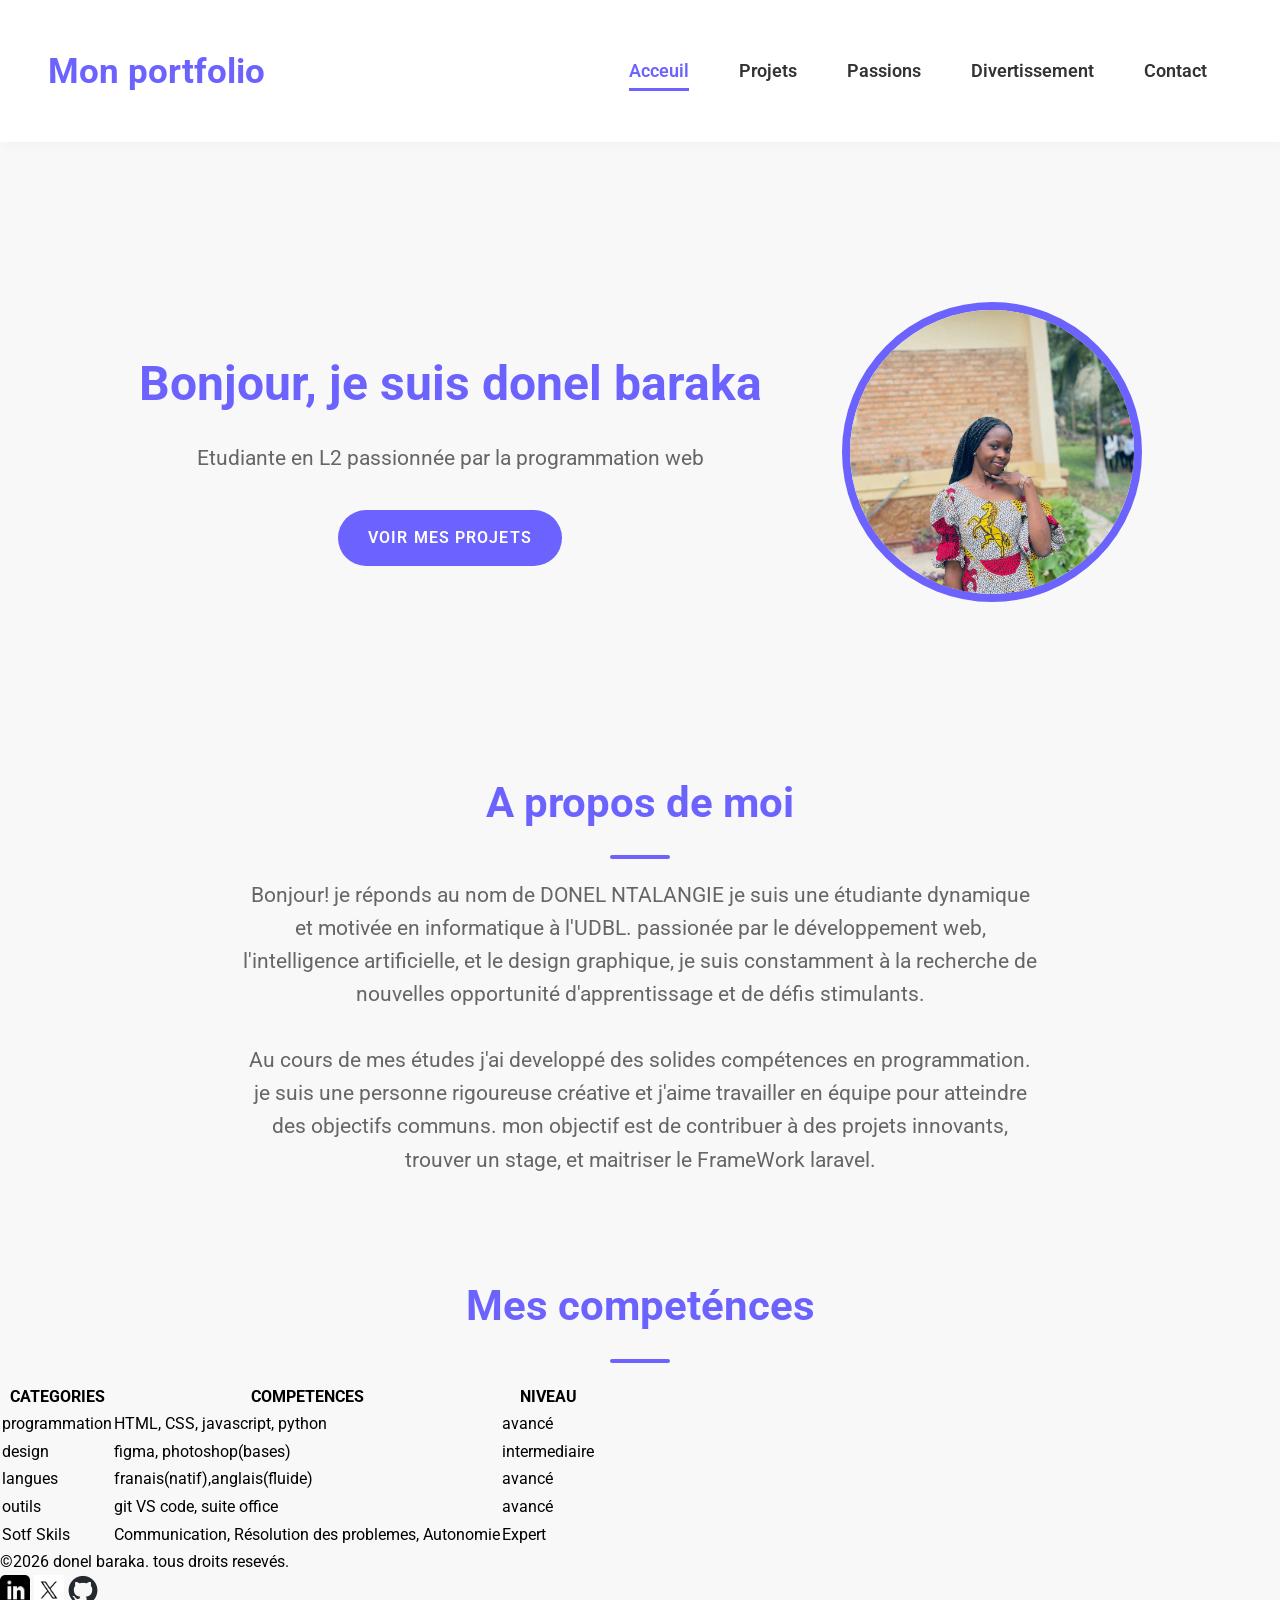
<file: index.html>
<!DOCTYPE html>
<html lang="en">
<head>
    <meta charset="UTF-8">
    <meta name="viewport" content="width=device-width, initial-scale=1.0">
    <title>mon portfolio</title>
    <link rel="stylesheet" href="css/style.css">
    <link rel="preconnect" href="https://fonts.googleapis.com">
    <link rel="preconnect" href="https://fonts.gstatic.com" crossorigin>
    <link href="https://fonts.googleapis.com/css2?family=Roboto:ital,wght@0,100..900;1,100..900&display=swap" rel="stylesheet">
</head>
<body>
    <header>
        <div>
            <a href="">Mon portfolio</a>
        </div>
        <nav>
            <ul>
                <li><a href="index.html"class="active">Acceuil</a></li>
                <li><a href="projet.html">Projets</a></li>
                <li><a href="passion.html">Passions</a></li>
                <li><a href="divertissement.html">Divertissement</a></li>
                <li><a href="contact.html">Contact</a></li>
            </ul>
        </nav>
    </header>
    
    <main>
        <section class = "hero"> 
            <div>
                <h1>Bonjour, je suis donel baraka</h1>
                <p>Etudiante en L2 passionnée par la programmation web</p>
                <a href="projet.html">voir mes projets </a>
            </div>
            <div><img src="IMG-20260202-WA0054.jpg" alt="donel" ></div>
        </section>
        <section class = "apropos">
            <div>
                <h2>A propos de moi</h2>
                <P>Bonjour! je réponds au nom de DONEL NTALANGIE  je suis une étudiante dynamique et motivée en informatique à l'UDBL. passionée par le développement web, l'intelligence artificielle, et le design graphique, je suis constamment à la recherche de nouvelles opportunité d'apprentissage et de défis stimulants.</P>
                <p>Au cours de mes études j'ai developpé des solides compétences en programmation. je suis une personne rigoureuse créative et j'aime travailler en équipe pour atteindre des objectifs communs. mon objectif est de contribuer à des projets innovants, trouver un stage, et maitriser le FrameWork laravel.</p>
            </div>
        </section>
        <section class="competences">
            <h2>Mes competénces</h2>
            <table>
                <thead>
                    <tr>
                        <th>CATEGORIES</th>
                        <th>COMPETENCES</th>
                        <th>NIVEAU</th>
                    </tr>
                </thead>
                <tbody>
                    <tr>
                        <td>programmation</td>
                        <td>HTML, CSS, javascript, python</td>
                        <td>avancé</td>
                    </tr>
                    <tr>
                        <td>design</td>
                        <td>figma, photoshop(bases)</td>
                        <td>intermediaire</td>
                    </tr>
                    <tr>
                        <td>langues</td>
                        <td>franais(natif),anglais(fluide)</td>
                        <td>avancé</td>
                    </tr>
                    <tr>
                        <td>outils</td>
                        <td>git VS code, suite office</td>
                        <td>avancé</td>
                    </tr>
                    <tr>
                        <td>Sotf Skils</td>
                        <td>Communication, Résolution des problemes, Autonomie</td>
                        <td>Expert</td>
                    </tr>
                </tbody>
            </table>
        </section>
    </main>

    <footer>
            <p>&copy;2026 donel baraka. tous droits resevés.</p>
        <div>    
            <p>
               <a href=""> <img src="logoIn.png" alt="donel" width="30"></a>
               <a href=""> <img src="logoX.jpg" alt="donel" width="30"></a>
               <a href=""><img src="logogithub.png" alt="donel" width="30" ></a> 
            </p>
        </div>
    </footer>

</body>
</html>
</file>
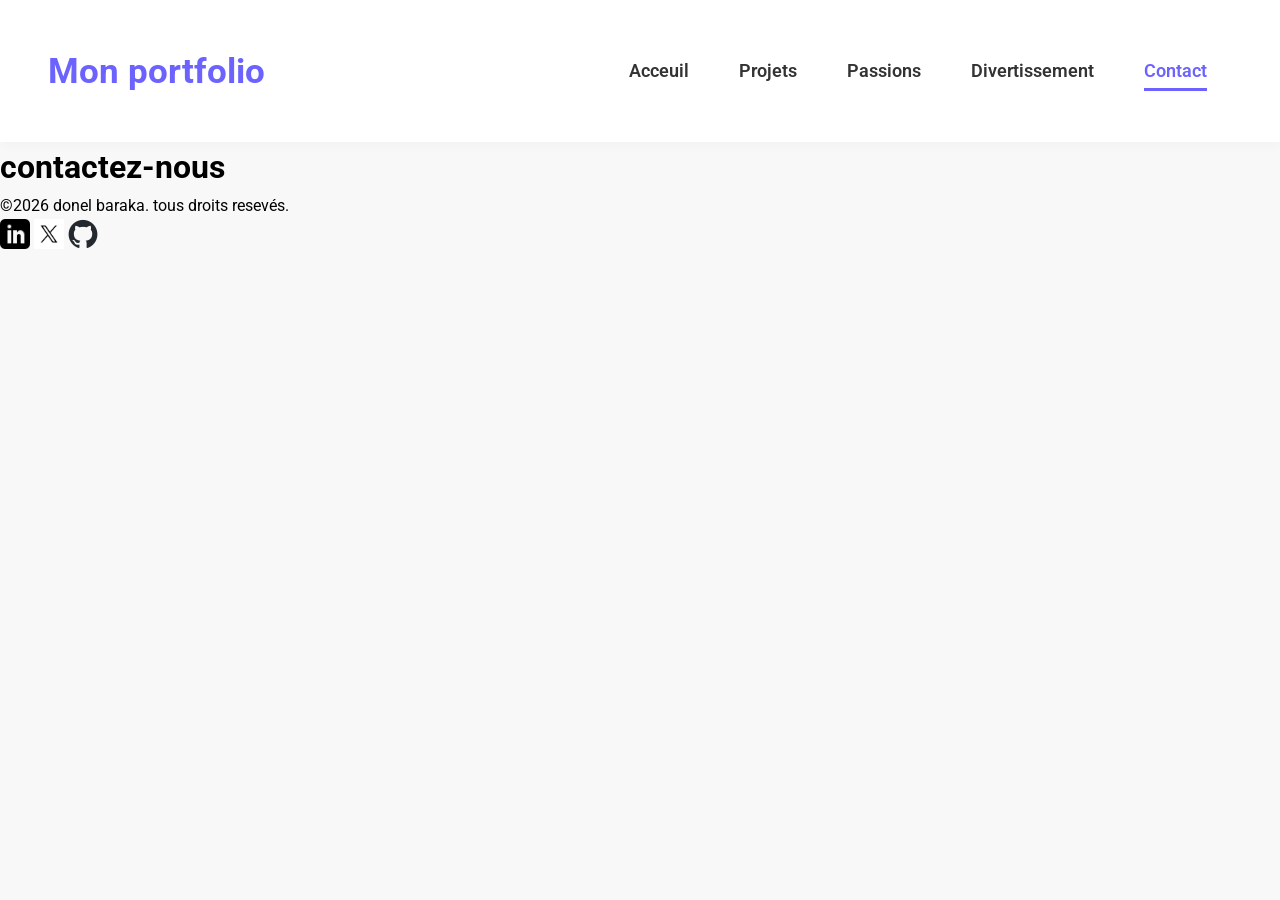
<file: contact.html>
<!DOCTYPE html>
<html lang="en">
<head>
    <meta charset="UTF-8">
    <meta name="viewport" content="width=device-width, initial-scale=1.0">
    <title>mon portfolio</title>
    <link rel="stylesheet" href="css/style.css">
    <link rel="preconnect" href="https://fonts.googleapis.com">
    <link rel="preconnect" href="https://fonts.gstatic.com" crossorigin>
    <link href="https://fonts.googleapis.com/css2?family=Roboto:ital,wght@0,100..900;1,100..900&display=swap" rel="stylesheet">
</head>
<body>
    <header>
        <div>
            <a href="">Mon portfolio</a>
        </div>
        <nav>
            <ul>
                <li><a href="index.html">Acceuil</a></li>
                <li><a href="projet.html">Projets</a></li>
                <li><a href="passion.html">Passions</a></li>
                <li><a href="divertissement.html">Divertissement</a></li>
                <li><a href="contact.html"class="active">Contact</a></li>
            </ul>
        </nav>
    </header>
    
<main>
    <h1>contactez-nous</h1>
</main>

    <footer>
            <p>&copy;2026 donel baraka. tous droits resevés.</p>
        <div>    
            <p>
               <a href=""> <img src="logoIn.png" alt="donel" width="30"></a>
               <a href=""> <img src="logoX.jpg" alt="donel" width="30"></a>
                <a href=""><img src="logogithub.png" alt="donel" width="30" ></a>
            </p>
        </div>
    </footer>

</body>
</html>
</file>
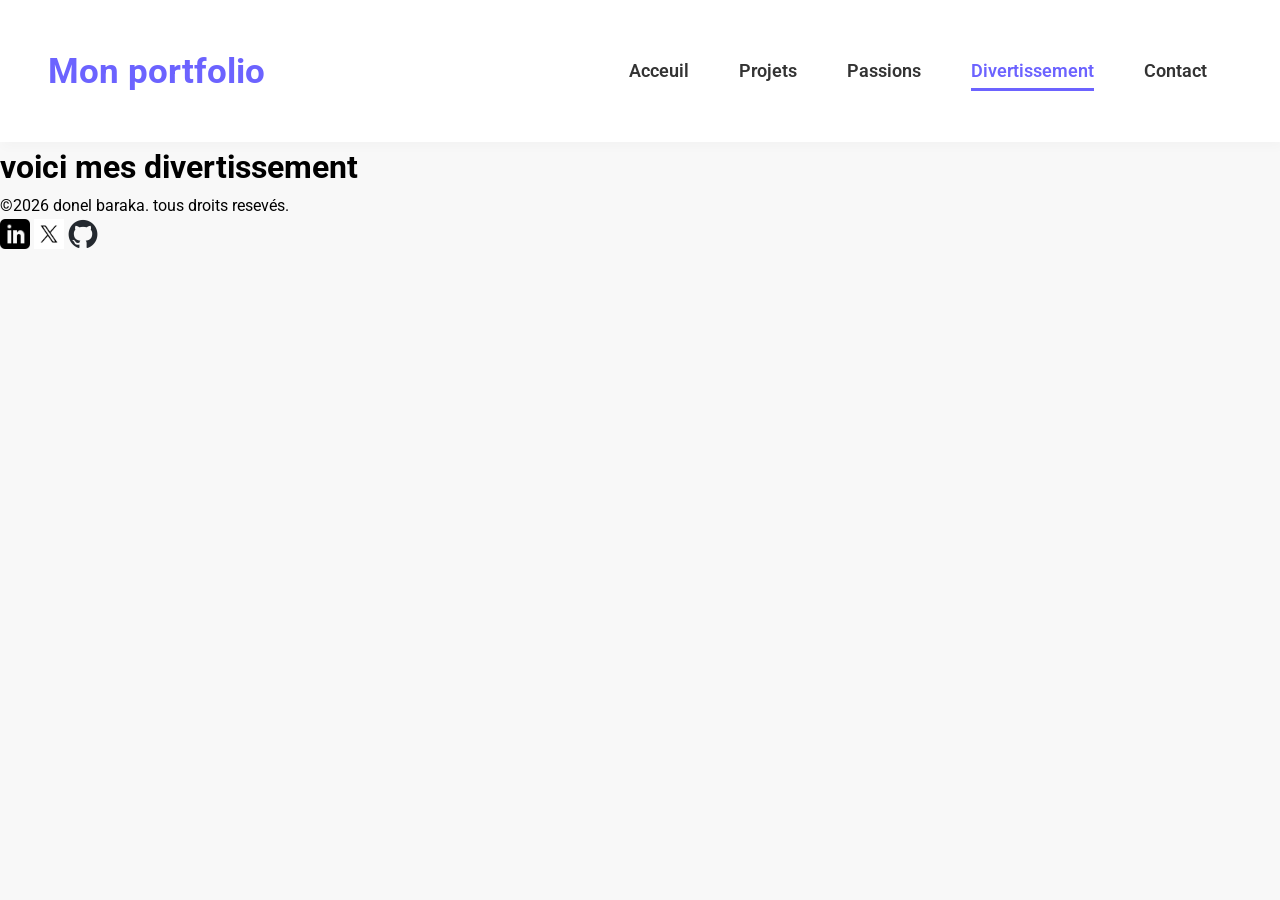
<file: divertissement.html>
<!DOCTYPE html>
<html lang="en">
<head>
    <meta charset="UTF-8">
    <meta name="viewport" content="width=device-width, initial-scale=1.0">
    <title>mon portfolio</title>
    <link rel="stylesheet" href="css/style.css">
    <link rel="preconnect" href="https://fonts.googleapis.com">
    <link rel="preconnect" href="https://fonts.gstatic.com" crossorigin>
    <link href="https://fonts.googleapis.com/css2?family=Roboto:ital,wght@0,100..900;1,100..900&display=swap" rel="stylesheet">
</head>
<body>
    <header>
        <div>
            <a href="">Mon portfolio</a>
        </div>
        <nav>
            <ul>
                <li><a href="index.html">Acceuil</a></li>
                <li><a href="projet.html">Projets</a></li>
                <li><a href="passion.html">Passions</a></li>
                <li><a href="divertissement.html"class="active">Divertissement</a></li>
                <li><a href="contact.html">Contact</a></li>
            </ul>
        </nav>
    </header>
    
<main>
    <h1>voici mes divertissement</h1>
</main>

    <footer>
            <p>&copy;2026 donel baraka. tous droits resevés.</p>
        <div>    
            <p>
               <a href=""> <img src="logoIn.png" alt="donel" width="30"></a>
               <a href=""> <img src="logoX.jpg" alt="donel" width="30"></a>
                <a href=""><img src="logogithub.png" alt="donel" width="30" ></a>
            </p>
        </div>
    </footer>

</body>
</html>
</file>
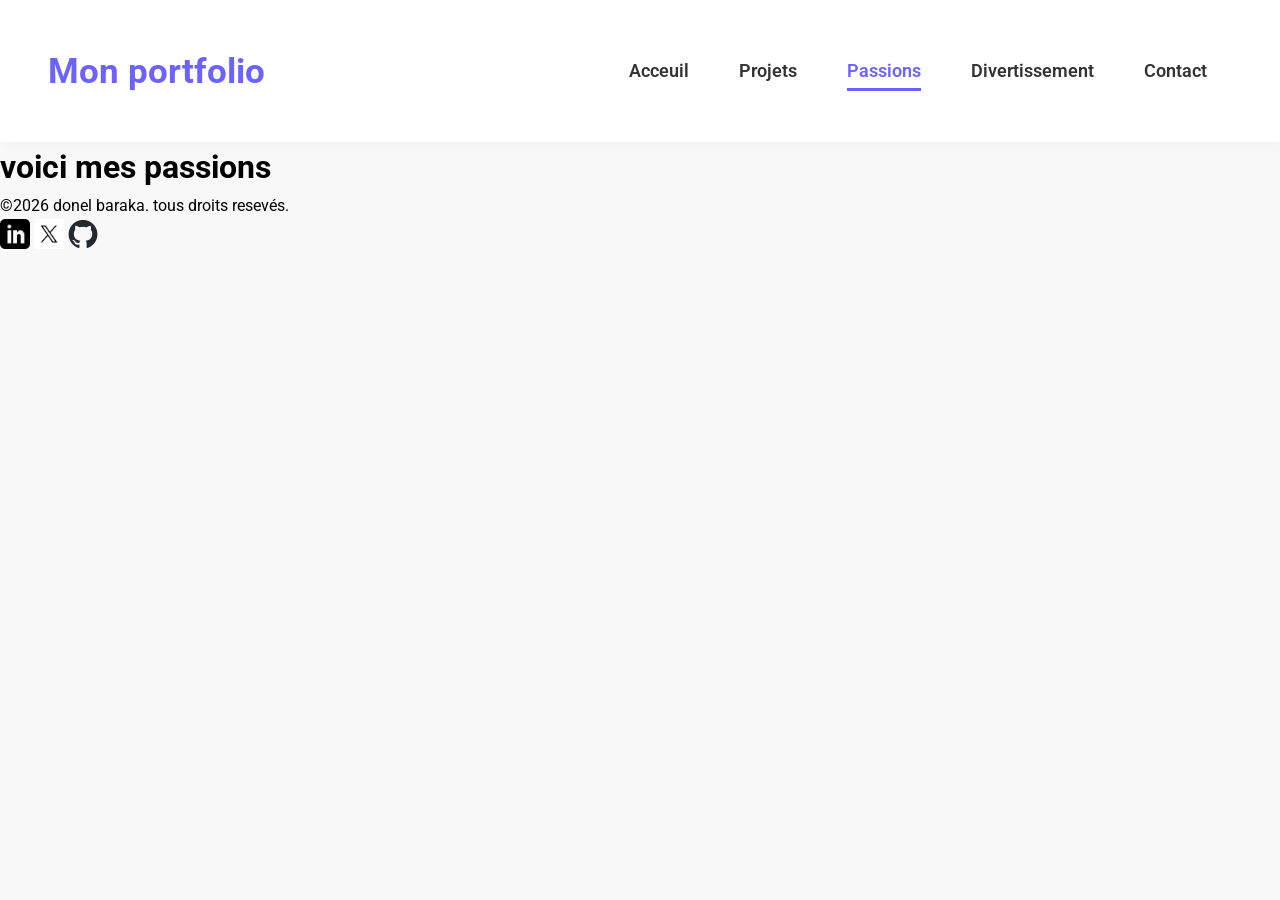
<file: passion.html>
<!DOCTYPE html>
<html lang="en">
<head>
    <meta charset="UTF-8">
    <meta name="viewport" content="width=device-width, initial-scale=1.0">
    <title>mon portfolio</title>
    <link rel="stylesheet" href="css/style.css">
    <link rel="preconnect" href="https://fonts.googleapis.com">
    <link rel="preconnect" href="https://fonts.gstatic.com" crossorigin>
    <link href="https://fonts.googleapis.com/css2?family=Roboto:ital,wght@0,100..900;1,100..900&display=swap" rel="stylesheet">
</head>
<body>
    <header>
        <div>
            <a href="">Mon portfolio</a>
        </div>
        <nav>
            <ul>
                <li><a href="index.html">Acceuil</a></li>
                <li><a href="projet.html">Projets</a></li>
                <li><a href="passion.html"class="active">Passions</a></li>
                <li><a href="divertissement.html">Divertissement</a></li>
                <li><a href="contact.html">Contact</a></li>
            </ul>
        </nav>
    </header>
    
<main>
    <h1>voici mes passions</h1>
</main>

    <footer>
            <p>&copy;2026 donel baraka. tous droits resevés.</p>
        <div>    
            <p>
               <a href=""> <img src="logoIn.png" alt="donel" width="30"></a>
               <a href=""> <img src="logoX.jpg" alt="donel" width="30"></a>
                <a href=""><img src="logogithub.png" alt="donel" width="30" ></a>
            </p>
        </div>
    </footer>

</body>
</html>
</file>
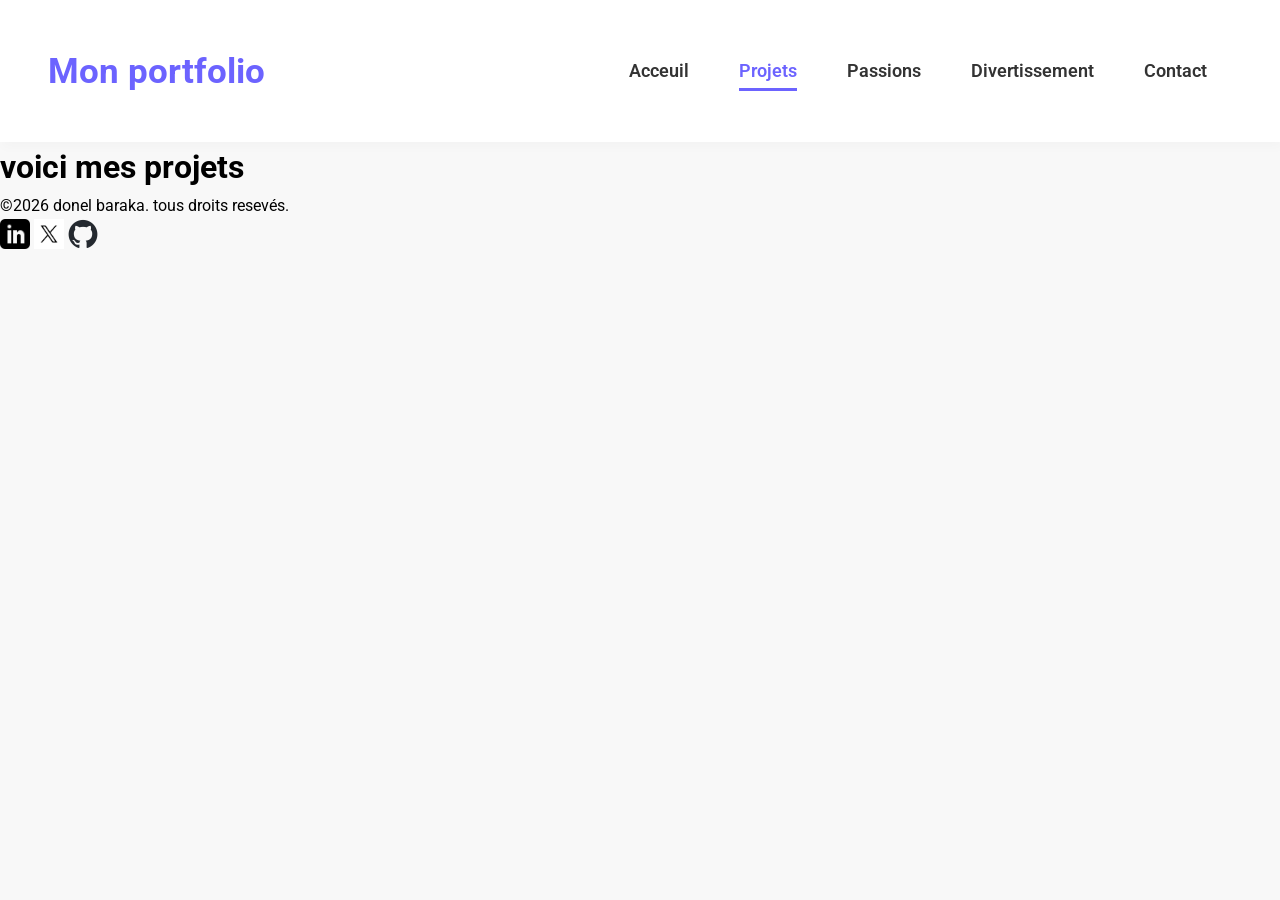
<file: projet.html>
<!DOCTYPE html>
<html lang="en">
<head>
    <meta charset="UTF-8">
    <meta name="viewport" content="width=device-width, initial-scale=1.0">
    <title>mon portfolio</title>
    <link rel="stylesheet" href="css/style.css">
    <link rel="preconnect" href="https://fonts.googleapis.com">
    <link rel="preconnect" href="https://fonts.gstatic.com" crossorigin>
    <link href="https://fonts.googleapis.com/css2?family=Roboto:ital,wght@0,100..900;1,100..900&display=swap" rel="stylesheet">
</head>
<body>
    <header>
        <div>
            <a href="">Mon portfolio</a>
        </div>
        <nav>
            <ul>
                <li><a href="index.html">Acceuil</a></li>
                <li><a href="projet.html"class="active">Projets</a></li>
                <li><a href="passion.html">Passions</a></li>
                <li><a href="divertissement.html">Divertissement</a></li>
                <li><a href="contact.html">Contact</a></li>
            </ul>
        </nav>
    </header>
    
<main>
    <h1>voici mes projets</h1>
</main>

    <footer>
            <p>&copy;2026 donel baraka. tous droits resevés.</p>
        <div>    
            <p>
               <a href=""> <img src="logoIn.png" alt="donel" width="30"></a>
               <a href=""> <img src="logoX.jpg" alt="donel" width="30"></a>
                <a href=""><img src="logogithub.png" alt="donel" width="30" ></a>
            </p>
        </div>
    </footer>

</body>
</html>
</file>
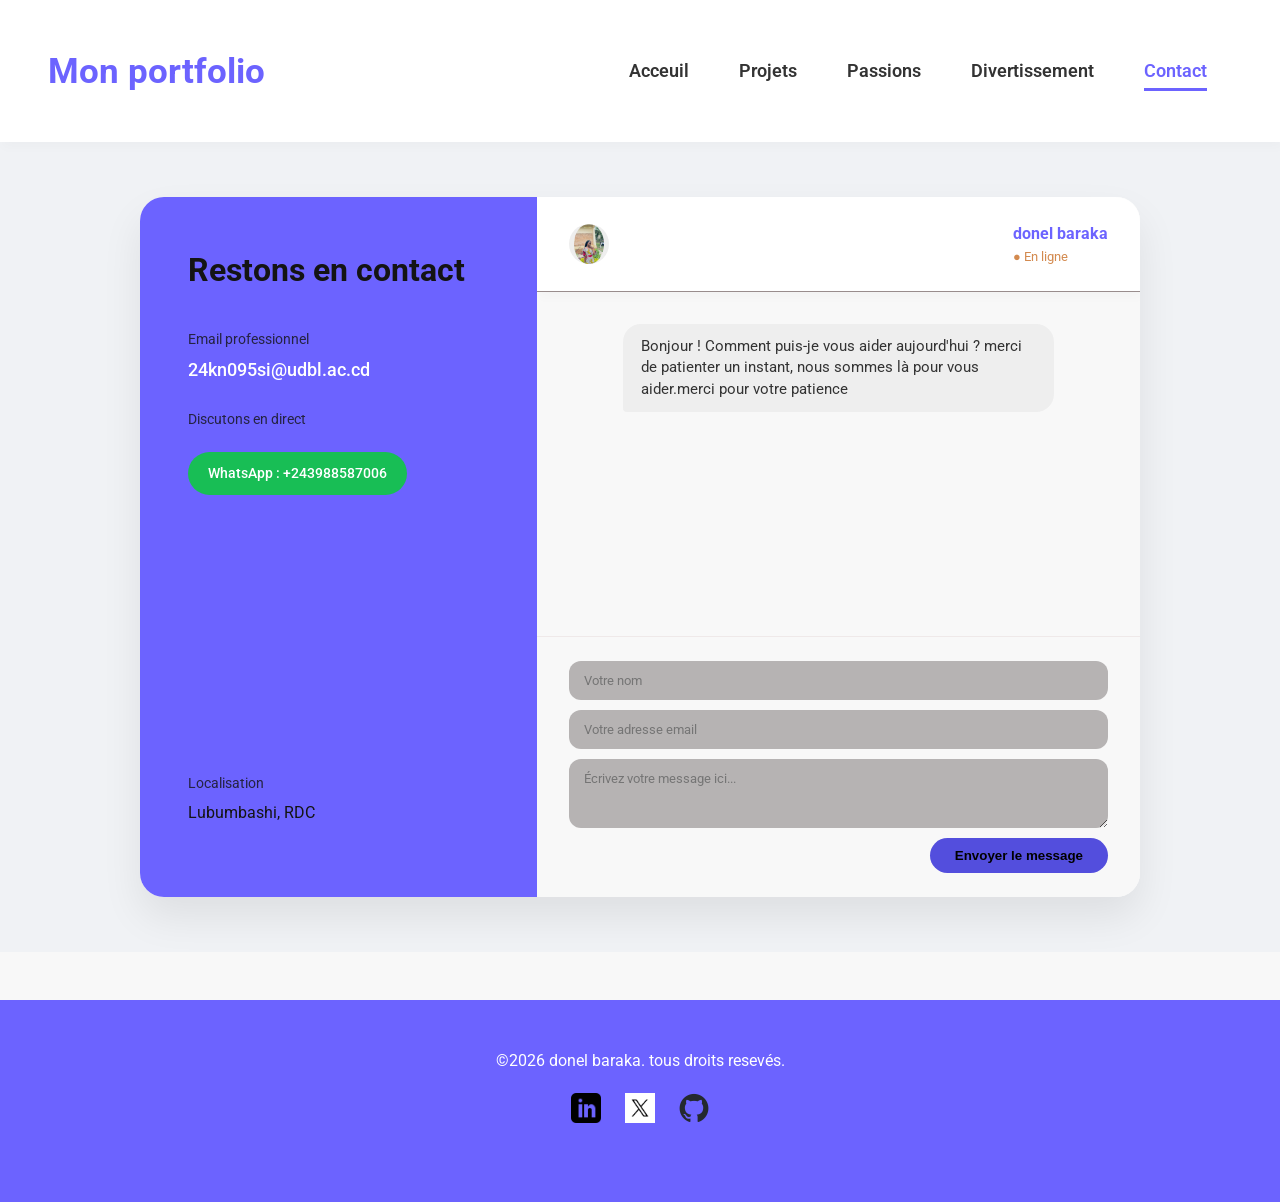
<file: MON PROTFOLIO/contact.html>
<!DOCTYPE html>
<html lang="en">
<head>
    <meta charset="UTF-8">
    <meta name="viewport" content="width=device-width, initial-scale=1.0">
    <title>mon portfolio</title>
    <link rel="stylesheet" href="css/style.css">
    <link rel="preconnect" href="https://fonts.googleapis.com">
    <link rel="preconnect" href="https://fonts.gstatic.com" crossorigin>
    <link href="https://fonts.googleapis.com/css2?family=Roboto:ital,wght@0,100..900;1,100..900&display=swap" rel="stylesheet">
</head>
<body>
    <header>
        <div>
            <a href="">Mon portfolio</a>
        </div>
        <nav>
            <ul>
                <li><a href="index.html">Acceuil</a></li>
                <li><a href="projet.html">Projets</a></li>
                <li><a href="passion.html">Passions</a></li>
                <li><a href="divertissement.html">Divertissement</a></li>
                <li><a href="contact.html"class="active">Contact</a></li>
            </ul>
        </nav>
    </header>
    
<main class="contact-container"> 
    <div class="contact-wrapper"> 
        <!-- Colonne de Gauche : Infos Personnelles --> 
        <aside class="contact-info"> 
            <div> 
                <h3>Restons en contact</h3> 
                <div class="info-item"> 
                    <p>Email professionnel</p> 
                    <a href="mailto:24kn095si@udbl.ac.cd">24kn095si@udbl.ac.cd</a> 
                </div> 
                <div class="info-item"> 
                    <p>Discutons en direct</p> 
                    <a href="https://wa.me" target="_blank" class="whatsapp-link">WhatsApp : +243988587006</a> 
                </div> 
            </div> 
             
            <div class="info-item"> 
                <p>Localisation</p> 
                <span>Lubumbashi, RDC</span> 
            </div> 
        </aside> 
 
        <!-- Colonne de Droite : Interface Chat IA --> 
        <section class="contact-form"> 
            <header class="chat-header"> 
                <div class="chat-avatar">
                    <img src="IMG-20260202-WA0054.jpg" alt="donel" width="30" style="border-radius: 50%;">
                </div> 
                <div> 
                    <p style="font-weight: 700; color: #6C63FF; margin: 0;">donel baraka</p> 
                    <p style="font-size: 0.8rem;color: #c25e0db9;margin: 0;">● En ligne</p> 
                </div> 
            </header> 
 
            <div class="chat-body"> 
                <!-- Message de bienvenue style IA --> 
                <div class="bubble ai"> 
                    Bonjour ! Comment puis-je vous aider aujourd'hui ? merci de patienter un instant, nous sommes là pour vous aider.merci pour votre patience
                </div> 
            </div> 
 
            <!-- Zone de saisie --> 
            <form action="#" class="chat-input-area"> 
                <input type="text" id="name" placeholder="Votre nom" required> 
                <input type="email" id="email" placeholder="Votre adresse email" required> 
                <textarea id="message" rows="3" placeholder="Écrivez votre message ici..." required></textarea> 
                 
                <button type="submit" class="btn-send"> 
                    Envoyer le message 
                </button> 
            </form> 
        </section> 
    </div> 
</main> 


    <footer>
            <p>&copy;2026 donel baraka. tous droits resevés.</p>
        <div>    
            <p>
               <a href=""> <img src="logoIn.png" alt="donel" width="30"></a>
               <a href=""> <img src="logoX.jpg" alt="donel" width="30"></a>
                <a href=""><img src="logogithub.png" alt="donel" width="30" ></a>
            </p>
        </div>
    </footer>

</body>
</html>
</file>
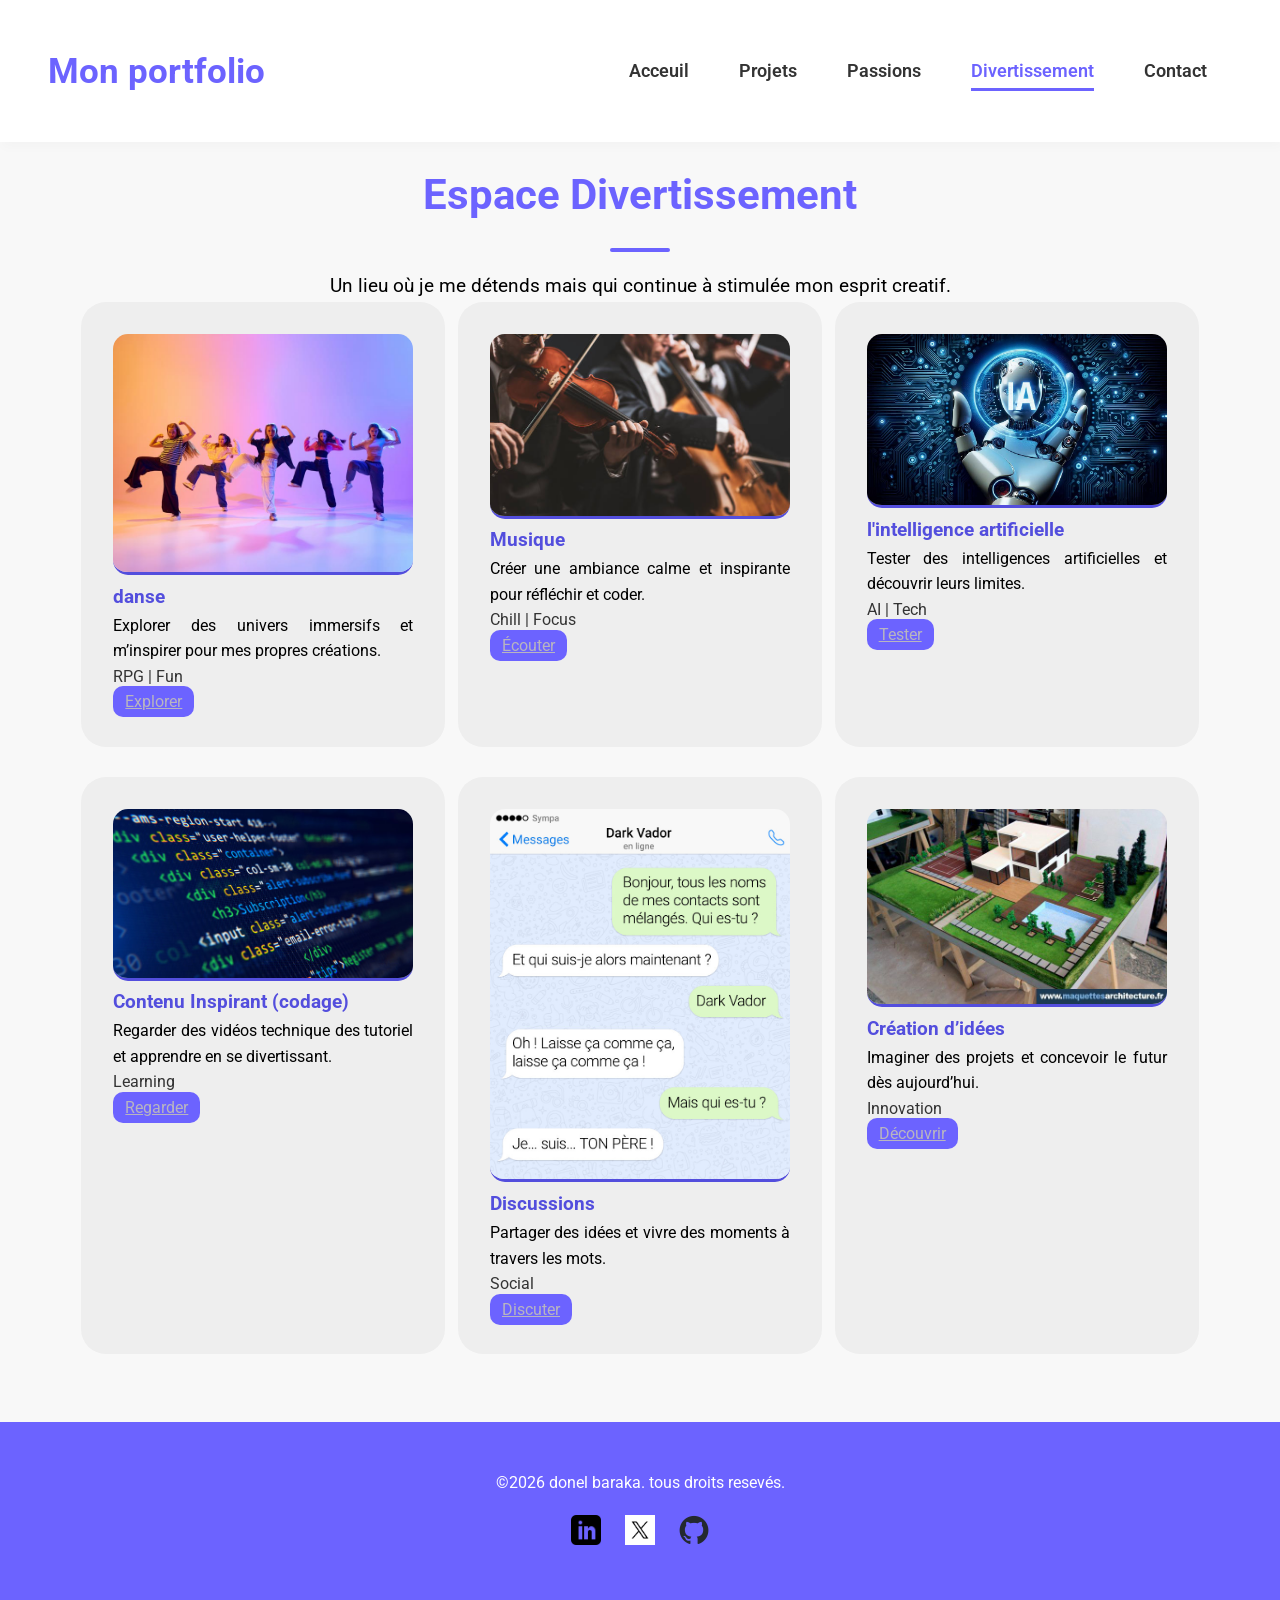
<file: MON PROTFOLIO/divertissement.html>
<!DOCTYPE html>
<html lang="en">
<head>
    <meta charset="UTF-8">
    <meta name="viewport" content="width=device-width, initial-scale=1.0">
    <title>mon portfolio</title>
    <link rel="stylesheet" href="css/style.css">
    <link rel="preconnect" href="https://fonts.googleapis.com">
    <link rel="preconnect" href="https://fonts.gstatic.com" crossorigin>
    <link href="https://fonts.googleapis.com/css2?family=Roboto:ital,wght@0,100..900;1,100..900&display=swap" rel="stylesheet">
</head>
<body>
    <header>
        <div>
            <a href="">Mon portfolio</a>
        </div>
        <nav>
            <ul>
                <li><a href="index.html">Acceuil</a></li>
                <li><a href="projet.html">Projets</a></li>
                <li><a href="passion.html">Passions</a></li>
                <li><a href="divertissement.html"class="active">Divertissement</a></li>
                <li><a href="contact.html">Contact</a></li>
            </ul>
        </nav>
    </header>
    
<main>
    <section class="divertissement">
        <h2>Espace Divertissement </h2>
        <p class="intro">Un lieu où je me détends mais qui continue à stimulée mon esprit creatif.</p>

        <div class="cards">

            <article class="card">
                <img src="danse.jpg" alt="donel" width="300" >
                <h3>danse</h3>
                <p>Explorer des univers immersifs et m’inspirer pour mes propres créations.</p>
                <span class="tags">RPG | Fun</span>
                <div class="icons">
                    <a href="#">Explorer</a>
                </div>
            </article>

            <article class="card">
                <img src="musique.jpg" alt="donel" width="300">
                <h3>Musique</h3>
                <p>Créer une ambiance calme et inspirante pour réfléchir et coder.</p>
                <span class="tags">Chill | Focus</span>
                <div class="icons">
                    <a href="#">Écouter</a>
                </div>
            </article>

            <article class="card">
                <img src="IA.jpg" alt="donel" width="300">
                <h3>l'intelligence artificielle</h3>
                <p>Tester des intelligences artificielles et découvrir leurs limites.</p>
                <span class="tags">AI | Tech</span>
                <div class="icons">
                    <a href="#">Tester</a>
                </div>
            </article>

            <article class="card">
                <img src="codage.jpg" alt="donel" width="300">
                <h3>Contenu Inspirant (codage)</h3>
                <p>Regarder des vidéos technique des tutoriel et apprendre en se divertissant.</p>
                <span class="tags">Learning</span>
                <div class="icons">
                    <a href="#">Regarder</a>
                </div>
            </article>

            <article class="card">
                <img src="message.jpg" alt="donel" width="300">
                <h3>Discussions</h3>
                <p>Partager des idées et vivre des moments à travers les mots.</p>
                <span class="tags">Social</span>
                <div class="icons">
                    <a href="#">Discuter</a>
                </div>
            </article>

            <article class="card">
                <img src="idees.jpg" alt="donel" width="300">
                <h3>Création d’idées</h3>
                <p>Imaginer des projets et concevoir le futur dès aujourd’hui.</p>
                <span class="tags">Innovation</span>
                <div class="icons">
                    <a href="#">Découvrir</a>
                </div>
            </article>

        </div>
    </section>


</main>

    <footer>
            <p>&copy;2026 donel baraka. tous droits resevés.</p>
        <div>    
            <p>
               <a href=""> <img src="logoIn.png" alt="donel" width="30"></a>
               <a href=""> <img src="logoX.jpg" alt="donel" width="30"></a>
                <a href=""><img src="logogithub.png" alt="donel" width="30" ></a>
            </p>
        </div>
    </footer>

</body>
</html>
</file>
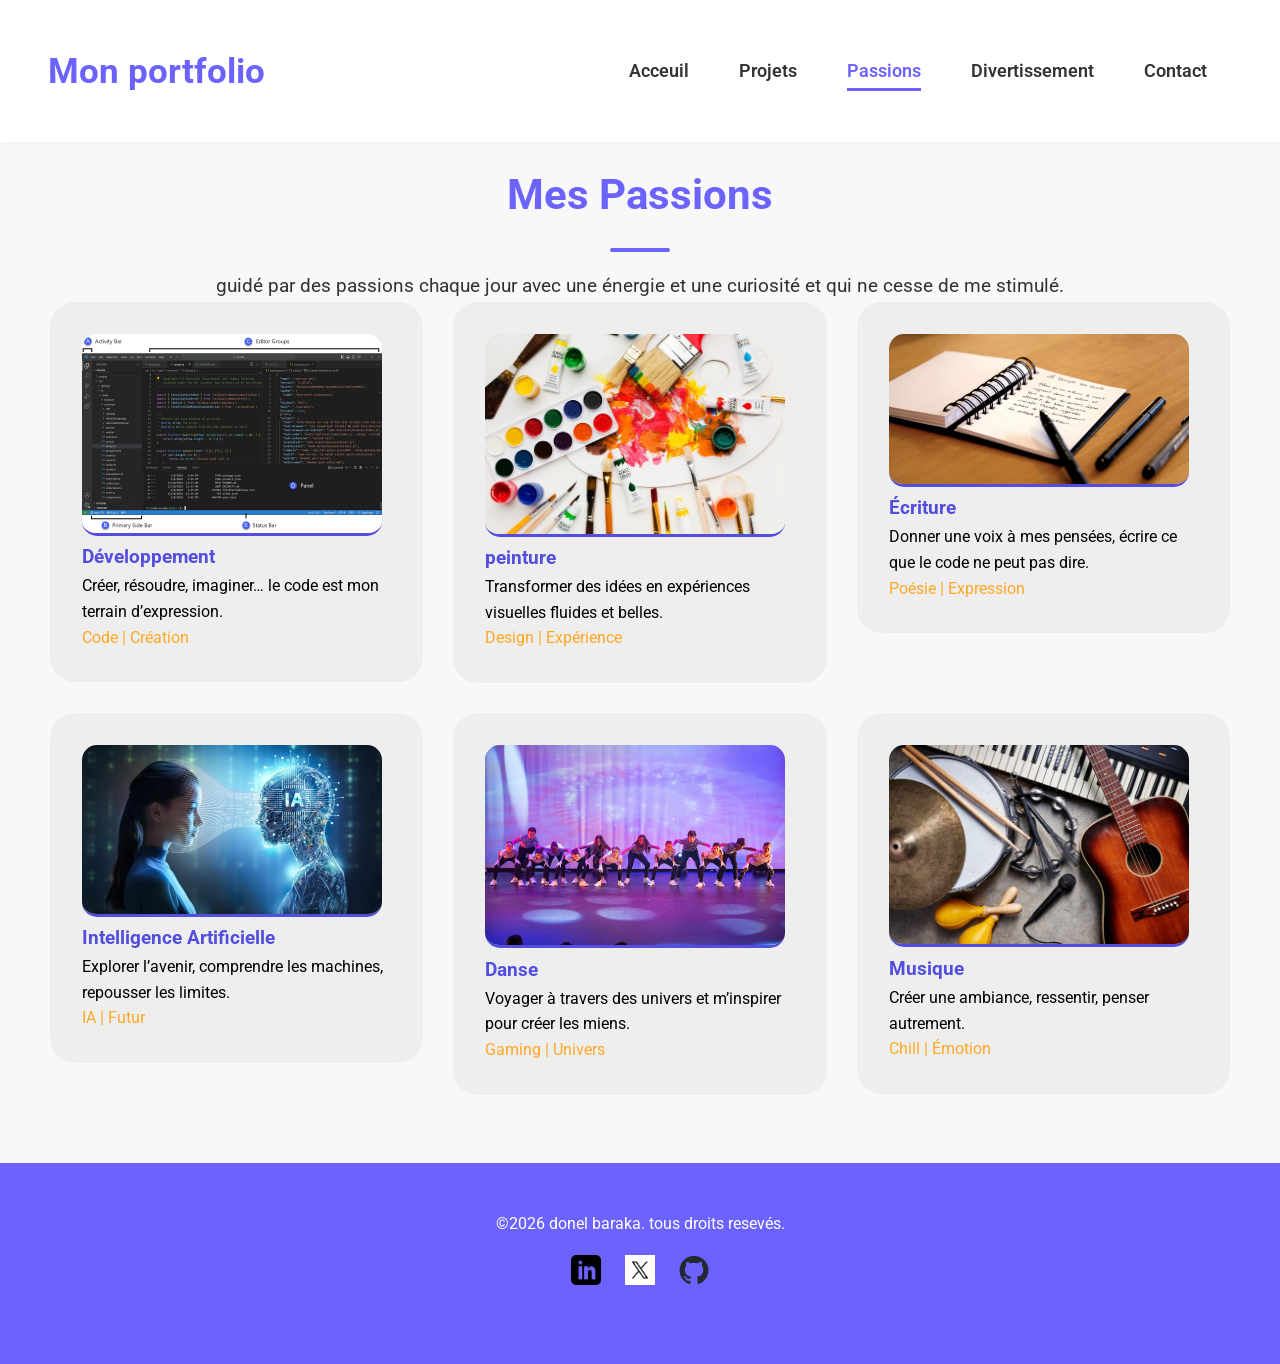
<file: MON PROTFOLIO/passion.html>
<!DOCTYPE html>
<html lang="en">
<head>
    <meta charset="UTF-8">
    <meta name="viewport" content="width=device-width, initial-scale=1.0">
    <title>mon portfolio</title>
    <link rel="stylesheet" href="css/style.css">
    <link rel="preconnect" href="https://fonts.googleapis.com">
    <link rel="preconnect" href="https://fonts.gstatic.com" crossorigin>
    <link href="https://fonts.googleapis.com/css2?family=Roboto:ital,wght@0,100..900;1,100..900&display=swap" rel="stylesheet">
</head>
<body>
    <header>
        <div>
            <a href="">Mon portfolio</a>
        </div>
        <nav>
            <ul>
                <li><a href="index.html">Acceuil</a></li>
                <li><a href="projet.html">Projets</a></li>
                <li><a href="passion.html"class="active">Passions</a></li>
                <li><a href="divertissement.html">Divertissement</a></li>
                <li><a href="contact.html">Contact</a></li>
            </ul>
        </nav>
    </header>
    
<main>
    <section class="passions">
        <h2>Mes Passions</h2>
        <p class="intro">guidé par des passions chaque jour avec une énergie et une curiosité et qui ne cesse de me stimulé.</p>

        <div class="cards">

            <article class="card">
                <img src="codage2.png" alt="donel" width="300">
                <h3>Développement</h3>
                <p>Créer, résoudre, imaginer… le code est mon terrain d’expression.</p>
                <span class="tags">Code | Création</span>
            </article>

            <article class="card">
                <img src="peinture.jpg" alt="donel" width="300">
                <h3>peinture</h3>
                <p>Transformer des idées en expériences visuelles fluides et belles.</p>
                <span class="tags">Design | Expérience</span>
            </article>

            <article class="card">
                <img src="ecriture.jpg" alt="donel" width="300">
                <h3>Écriture </h3>
                <p>Donner une voix à mes pensées, écrire ce que le code ne peut pas dire.</p>
                <span class="tags">Poésie | Expression</span>
            </article>

            
            <article class="card">
                <img src="IA2.jpg" alt="donel" width="300">
                <h3>Intelligence Artificielle</h3>
                <p>Explorer l’avenir, comprendre les machines, repousser les limites.</p>
                <span class="tags">IA | Futur</span>
            </article>

            <article class="card">
                <img src="danse2.jpg" alt="donel" width="300">
                <h3>Danse</h3>
                <p>Voyager à travers des univers et m’inspirer pour créer les miens.</p>
                <span class="tags">Gaming | Univers</span>
            </article>

            <article class="card">
                <img src="musique2.jpg" alt="donel" width="300">
                <h3>Musique</h3>
                <p>Créer une ambiance, ressentir, penser autrement.</p>
                <span class="tags">Chill | Émotion</span>
            </article>

        </div>
    </section>
</main>

    <footer>
            <p>&copy;2026 donel baraka. tous droits resevés.</p>
        <div>    
            <p>
               <a href=""> <img src="logoIn.png" alt="donel" width="30"></a>
               <a href=""> <img src="logoX.jpg" alt="donel" width="30"></a>
                <a href=""><img src="logogithub.png" alt="donel" width="30" ></a>
            </p>
        </div>
    </footer>

</body>
</html>
</file>
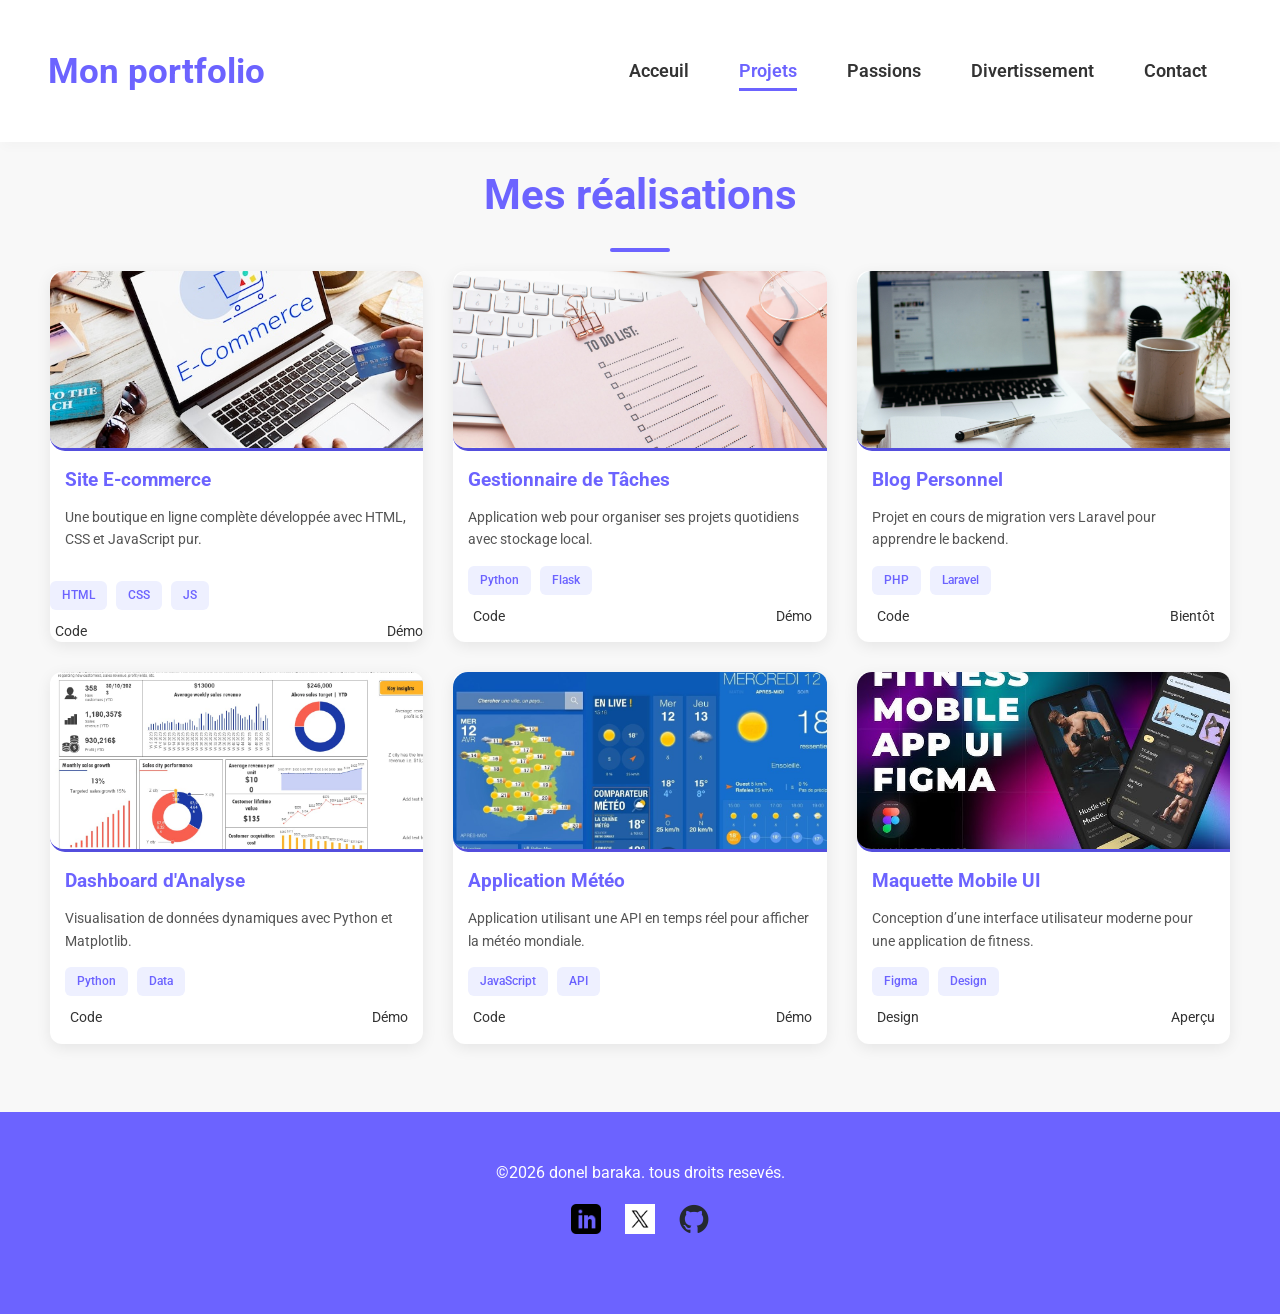
<file: MON PROTFOLIO/projet.html>
<!DOCTYPE html>
<html lang="en">
<head>
    <meta charset="UTF-8">
    <meta name="viewport" content="width=device-width, initial-scale=1.0">
    <title>mon portfolio</title>
    <link rel="stylesheet" href="css/style.css">
    <link rel="preconnect" href="https://fonts.googleapis.com">
    <link rel="preconnect" href="https://fonts.gstatic.com" crossorigin>
    <link href="https://fonts.googleapis.com/css2?family=Roboto:ital,wght@0,100..900;1,100..900&display=swap" rel="stylesheet">
</head>
<body>
    <header>
        <div>
            <a href="">Mon portfolio</a>
        </div>
        <nav>
            <ul>
                <li><a href="index.html">Acceuil</a></li>
                <li><a href="projet.html"class="active">Projets</a></li>
                <li><a href="passion.html">Passions</a></li>
                <li><a href="divertissement.html">Divertissement</a></li>
                <li><a href="contact.html">Contact</a></li>
            </ul>
        </nav>
    </header>
    
<main>
    <section class="projets">
        <h2>Mes réalisations</h2>
        <div class="projets-container">
        <!--first -->
        <div class="carte">
            <img src="IMG-e commerce.jpg" alt="e-commerce">
            <div class="contenu">
                <h3>Site E-commerce</h3>
                <p>Une boutique en ligne complète développée avec HTML, CSS et JavaScript
                pur.</p>
            </div>
            <div class="tags">
                <span>HTML</span>
                <span>CSS</span>
                <span>JS</span>
            </div>
            <div class="liens">
                <a href="#"><i class="fab fa-github"></i> Code</a>
                <a href="#"><i class="fas fa-external-link-alt"></i> Démo</a>
            </div>
        </div>
        <!--second -->
        <div class="carte">
            <img src="IMG-gestionnaire.jpg" alt="G.taches">
            <div class="contenu">
                <h3>Gestionnaire de Tâches</h3>
                <p>Application web pour organiser ses projets quotidiens avec stockage local.</p>
                <div class="tags">
                    <span>Python</span>
                    <span>Flask</span>
                </div>
                <div class="liens">
                    <a href="#"><i class="fab fa-github"></i> Code</a>
                    <a href="#"><i class="fas fa-external-link-alt"></i> Démo</a>
                </div>
            </div>
        </div>
        <!-- third-->
        <div class="carte">
            <img src="IMG-bloc_pesonnel.jpg" alt="blog">
            <div class="contenu">
                    <h3>Blog Personnel</h3>
                    <p>Projet en cours de migration vers Laravel pour apprendre le backend.</p>
                <div class="tags">
                    <span>PHP</span>
                    <span>Laravel</span>
                </div>
                <div class="liens">
                    <a href="#"><i class="fab fa-github"></i> Code</a>
                    <a href="#"><i class="fas fa-clock"></i> Bientôt</a>
                </div>
            </div>
        </div>
        <!-- fourth-->
        <div class="carte">
            <img src="IMG-dashboard.jpg" alt="d.analyse">
            <div class="contenu">
                <h3>Dashboard d'Analyse</h3>
                <p>Visualisation de données dynamiques avec Python et Matplotlib.</p>
                <div class="tags">
                    <span>Python</span>
                    <span>Data</span>
                </div>
                <div class="liens">
                    <a href="#"><i class="fab fa-github"></i> Code</a>
                    <a href="#"><i class="fas fa-external-link-alt"></i> Démo</a>
                </div>
            </div>
        </div>
        <!-- fifth-->
        <div class="carte">
            <img src="IMG-meteo.jpg" alt="Météo">
            <div class="contenu">
                <h3>Application Météo</h3>
                <p>Application utilisant une API en temps réel pour afficher la météo mondiale.</p>
                <div class="tags">
                    <span>JavaScript</span>
                    <span>API</span>
                </div>
                <div class="liens">
                    <a href="#"><i class="fab fa-github"></i> Code</a>
                    <a href="#"><i class="fas fa-external-link-alt"></i> Démo</a>
                </div>
            </div>
        </div>
        <!-- sixth -->
        <div class="carte">
            <img src="IMG-mobile.jpg" alt="ui.mobile">
            <div class="contenu">
                <h3>Maquette Mobile UI</h3>
                <p>Conception d’une interface utilisateur moderne pour une application de
                fitness.</p>
                <div class="tags">
                    <span>Figma</span>
                    <span>Design</span>
                </div>
                <div class="liens">
                    <a href="#"><i class="fas fa-pen-nib"></i> Design</a>
                    <a href="#"><i class="fas fa-eye"></i> Aperçu</a>
                </div>
            </div>
        </div>
        </section>

</main>

    <footer>
            <p>&copy;2026 donel baraka. tous droits resevés.</p>
        <div>    
            <p>
               <a href=""> <img src="logoIn.png" alt="donel" width="30"></a>
               <a href=""> <img src="logoX.jpg" alt="donel" width="30"></a>
                <a href=""><img src="logogithub.png" alt="donel" width="30" ></a>
            </p>
        </div>
    </footer>

</body>
</html>
</file>
<file: css/style.css>
:root{
    --violet-doux:#6C63FF;
    --violet-fonce:#534EDD;
    --orange-vif:#FFA726;
    --gris-tres-fonce:#333;
    --gris-foncé:#666;
    --gris-tres-clair:#F8F8F8;
    --gris-clair:#EEE;
}
*{
    margin: 0;
    padding: 0;
    box-sizing: border-box;
}
body{
    background-color:var(--gris-tres-clair);
    line-height : 1.6;
    font-family: Roboto, sans-serif;
}
header{
    background-color: white;
    box-shadow: 2px 6px 10px rgba(0, 0, 0, 0.02);
    position: sticky;
    top: 0;
    z-index: 100;
    display: flex;
    justify-content: space-between;
    align-items: center;
    padding: 2rem 3rem;
}
header div a {
    text-decoration: none;
    font-size: 2.2rem;
    font-weight: bold;
    color:var(--violet-doux)
}
ul li{
    list-style: none;
    margin: 25px;
} 
ul{
    display: flex;
}
ul li a {
    text-decoration: none;
    color: var(--gris-tres-fonce);
    font-weight: 600;
    font-size: 1.1rem;
    position: relative;
    padding: 10px 0;
}
ul li a:hover{
    color: var(--violet-doux);
}
ul li a::after{
    content:'';
    position: absolute;
    left: 0;
    bottom: 0;
    height: 3px;
    background-color:var(--violet-doux);
    transition: width 0.3s ease;
}
ul li a:hover::after{
    width: 100%;
}
a.active{
    color: var(--violet-doux);
}
a.active::after{
    width:100%;
}
.hero {
    display: flex;
    justify-content: center;
    gap: 5rem;
    align-items: center;
    text-align: center;
    margin: 10rem 2rem;
}
.hero img {
    width: 300px;
    height: 300px;
    object-fit: cover;
    border-radius: 50%;
    border: 8px solid var(--violet-doux);
}
.hero h1 {
    color: var(--violet-doux);
    font-size: 3rem;
    font-weight:700;
    margin-bottom: 1.2rem;
}
.hero p {
    color: var(--gris-foncé);
    font-size: 1.3rem;
    margin-bottom: 1.2rem;
}
.hero a {
    text-decoration: none;
    display: inline-block;
    background-color: var(--violet-doux);
    color: white;
    padding: 15px 30px;
    border-radius: 50px;
    text-transform: uppercase;
    letter-spacing: 1.1px;
    font-weight: 600;
    margin-top: 1rem;
    transition: background-color 0.3s ease, transform 0.2s ease;
}
.hero a:hover{
    background-color: var(--violet-fonce);
    transform: translateY(-3px);
}

.apropos {
    width: 800px;
    margin: 6rem auto;
    text-align: center;

} 
section h2{
    color: var(--violet-doux);
    font-size: 2.6rem;
    font-weight: 700;
    position: relative;
    text-align: center;
}
section h2::after{
    content:'';
    display: block;
    width: 60px;
    height: 4px;
    background-color: var(--violet-doux);
    margin:1.2rem auto;
    border-radius: 2px;
}
.apropos p{
    margin-bottom: 2rem;
    font-size: 1.3rem;
    color : var(--gris-foncé)
}
</file>
<file: MON PROTFOLIO/css/style.css>
:root{
    --violet-doux:#6C63FF;
    --violet-fonce:#534EDD;
    --orange-vif:#FFA726;
    --gris-tres-fonce:#333;
    --gris-foncé:#666;
    --gris-tres-clair:#F8F8F8;
    --gris-clair:#EEE;
}
*{
    margin: 0;
    padding: 0;
    box-sizing: border-box;
}
body{
    background-color:var(--gris-tres-clair);
    line-height : 1.6;
    font-family: Roboto, sans-serif;
}
header{
    background-color: white;
    box-shadow: 2px 6px 10px rgba(0, 0, 0, 0.02);
    position: sticky;
    top: 0;
    z-index: 100;
    display: flex;
    justify-content: space-between;
    align-items: center;
    padding: 2rem 3rem;
}
header div a {
    text-decoration: none;
    font-size: 2.2rem;
    font-weight: bold;
    color:var(--violet-doux)
}
ul li{
    list-style: none;
    margin: 25px;
} 
ul{
    display: flex;
}
ul li a {
    text-decoration: none;
    color: var(--gris-tres-fonce);
    font-weight: 600;
    font-size: 1.1rem;
    position: relative;
    padding: 10px 0;
}
ul li a:hover{
    color: var(--violet-doux);
}
ul li a::after{
    content:'';
    position: absolute;
    left: 0;
    bottom: 0;
    height: 3px;
    background-color:var(--violet-doux);
    transition: width 0.3s ease;
}
ul li a:hover::after{
    width: 100%;
}
a.active{
    color: var(--violet-doux);
}
a.active::after{
    width:100%;
}
.hero {
    display: flex;
    justify-content: center;
    gap: 5rem;
    align-items: center;
    text-align: center;
    margin: 10rem 2rem;
}
.hero img {
    width: 300px;
    height: 300px;
    object-fit: cover;
    border-radius: 50%;
    border: 8px solid var(--violet-doux);
}
.hero h1 {
    color: var(--violet-doux);
    font-size: 3rem;
    font-weight:700;
    margin-bottom: 1.2rem;
}
.hero p {
    color: var(--gris-foncé);
    font-size: 1.3rem;
    margin-bottom: 1.2rem;
}
.hero a {
    text-decoration: none;
    display: inline-block;
    background-color: var(--violet-doux);
    color: white;
    padding: 15px 30px;
    border-radius: 50px;
    text-transform: uppercase;
    letter-spacing: 1.1px;
    font-weight: 600;
    margin-top: 1rem;
    transition: background-color 0.3s ease, transform 0.2s ease;
}
.hero a:hover{
    background-color: var(--violet-fonce);
    transform: translateY(-3px);
}

.apropos {
    width: 800px;
    margin: 6rem auto;
    text-align: center;

} 
section h2{
    color: var(--violet-doux);
    font-size: 2.6rem;
    font-weight: 700;
    position: relative;
    text-align: center;
}
section h2::after{
    content:'';
    display: block;
    width: 60px;
    height: 4px;
    background-color: var(--violet-doux);
    margin:1.2rem auto;
    border-radius: 2px;
}
.apropos p{
    margin-bottom: 2rem;
    font-size: 1.2rem;
    color : var(--gris-foncé)
}
.competences table{
    width: 80%;
    margin: 0 auto;
    border-collapse: collapse;
    background-color: #FFF;
    box-shadow: 0 5px 15px rgba(0, 0, 0, 0.08);
    border-radius: 10px;
    overflow: hidden;
}
.competences table th, .competences table td{
    padding: 15px;
}
.competences table thead{
    background-color: var(--violet-doux);
    color: #FFF;
}
.competences table tbody td{
    border-bottom: 1px solid var(--gris-clair) ;
}
.competences table tbody tr:nth-child(even){
    background-color: #FDFDFD;
}
.competences table tbody tr{
    transition: background-color 0.3s ease;
}
.competences table tbody tr:hover{
    background-color: #f0f0f0;
}
.competences table thead th{
   text-align: left;
}
footer{
    margin-top: 3rem;
    background-color: var(--violet-doux);
    padding: 3rem 0;
    text-align: center;
}
footer p{
    color: white;
    margin-bottom: 1.2rem;
}
footer a{
    display:inline-block;
    font-size:1.6rem;
    color:white;
    margin:0 10px;
    transition: color 0.3s ease, transform 0.2s ease;
}
footer a:hover{
    color:var(--orange-vif);
    transform:translateY(-3px);
}


/* --- SECTION DIVERTISSEMENT --- */

.divertissement {
    padding: 20px 50px;
    max-width: 1200px;
    margin: 0 auto;
}
.divertissement-container { 
    display: flex;
    flex-wrap: wrap;
    justify-content: space-between;
}
.card {
    background: var(--gris-clair);
    padding:20px;
}

.cards :hover {
    background-color:#e7d5d5;
}


.divertissement .intro {
    text-align: center;
    color: var(--gris-fonce);
    font-size: 1.2rem;
    margin-top: 1rem;
}
.divertissement h3 {
    color:var(--violet-fonce);
    line-height : 1.6;
    font-family: Roboto, sans-serif;
}
.card img {
    border-radius : 15px ;
    width : 300px;
    border-bottom : 3px solid #534EDD;
    }
 


/* Effet spécial pour différencier du reste */
.divertissement .card {
    position: relative;
    overflow: hidden;
    border-radius: 25px;
    padding: 2rem;
    justify-content: space-between;
    justify-self: center;
    text-align: justify;
}

/* Glow léger au hover */
.divertissement .card:hover {
    box-shadow: 0 0 20px rgba(108, 99, 255, 0.3);
}

/* Effet overlay stylé */
.divertissement .card::before {
    content: '';
    position: absolute;
    top: 0;
    left: -100%;
    width: 100%;
    height: 100%;
    background: linear-gradient(120deg, transparent, rgba(108,99,255,0.2), transparent);
    transition: 0.5s;
    align-items: center;
}

.divertissement .card:hover::before {
    left: 100%;
}

/* Boutons plus fun */
.divertissement .icons a {
    background-color:var(--violet-doux);
    color: rgb(184, 181, 192);
    padding: 6px 12px;
    border-radius: 10px;
    
}

.divertissement .icons a:hover {
    background-color:var(--orange-vif);
}

/* Tags plus stylés */
.divertissement .tags {
    color: var(--gris-tres-fonce);
}


/* --- SECTION PASSIONS --- */

.passions {
    padding: 20px 50px;   
}
.cards{
    display: grid;
    grid-template-columns: repeat(auto-fit, minmax(300px, 1fr)); 
    gap: 30px;
}


.passions .intro {
    text-align: center;
    color: var(--gris-tres-fonce);
    font-size: 1.2rem;
    margin-top: 1rem;
}
.passions h3{
    color: var(--violet-fonce);
}

/* Effet spécial doux */
.passions .card {
    transition: transform 0.3s ease, box-shadow 0.3s ease;
    border-radius: 25px;
    align-self: start;
    padding: 2rem;
    align-items: center;
}

.passions .card:hover {
    transform: translateY(-10px);
    box-shadow: 0 10px 25px rgba(0,0,0,0.1);
}

/* Couleur différente pour distinguer */
.passions .tags {
    color: var(--orange-vif);
}


/* --- PAGE CONTACT --- */ 
 
.contact-container {     
    min-height: 90vh;     
    background-color: #f0f2f5; 
    /* Motif géométrique discret inspiré des textiles africains */ 
    background-image: url("data:image/svg+xml,%3Csvg width='60' height='60' viewBox='0 0 60 60' xmlns='http://w3.org d='M30 0l30 30L30 60 0 30z' fill='%236c63ff' fill-opacity='0.03' fillrule='evenodd'/%3E%3C/svg%3E"); 
    display: flex;     
    justify-content: center;  
    align-items: center;     
    padding: 2rem; 
} 
 
.contact-wrapper {     
    width: 100%;     
    max-width: 1000px; 
    background: #ffffff;    
    border-radius: 24px;     
    box-shadow: 0 20px 40px rgba(0, 0, 0, 0.08); 
    display: flex;     
    overflow: hidden; 
    /* Pour garder les bords arrondis */    
     height: 700px; 
} 
 
/* --- COLONNE INFOS (Gauche) --- */ 
.contact-info { 
    flex: 1; 
    background: var(--violet-doux); 
    color: rgb(20, 20, 20); 
    padding: 3rem; 
    display: flex; 
    flex-direction: column;     
    justify-content: space-between; 
} 
 
.contact-info h3 {     
    font-size: 2rem;     
    margin-bottom: 2rem; 
} 
 
.info-item {     
    margin-bottom: 1.5rem; 
} 
 
.info-item p {    
    font-size: 0.9rem;     
    opacity: 0.8; 
    margin-bottom: 0.3rem; 
} 
 
.info-item a {     
    color: white;     
    text-decoration: none;     
    font-size: 1.1rem;     
    font-weight: 500;     
    transition: opacity 0.3s; 
} 
 
.info-item a:hover { 
    opacity: 0.7; 
}
 
.whatsapp-link {     
    display: inline-block; 
    background: rgb(24, 190, 85);     
    padding: 10px 20px;     
    border-radius: 25px;     
    margin-top: 1rem;     
    font-size: 0.9rem !important; 
} 
 
/* --- INTERFACE CHAT IA (Droite) --- */ 
.contact-form { 
    flex: 2;     
    display: flex;     
    flex-direction: column;     
    background: var(--gris-tres-clair); 
} 
 
.chat-header {     
    padding: 1.5rem 2rem;     
    border-bottom: 1.5px solid #998d8d;     
    display: flex;     
    align-items: center;     
    gap: 15px; 
} 
 
.chat-avatar {     
    width: 40px;     
    height: 40px; 
    background: #eee; 
    border-radius: 50%; 
    display: flex; 
    justify-content: center;     
    align-items: center;     
    font-weight: bold;     
    color:var(--violet-fonce); 
} 
 
.chat-body { 
    flex: 1; 
    padding: 2rem;     
    overflow-y: auto; 
    display: flex;     
    flex-direction: column;     
    gap: 1.5rem; 
} 
 
/* Bulles de message style IA */ 
.bubble {     
    max-width: 80%;     
    padding: 12px 18px;     
    border-radius: 18px;     
    font-size: 0.95rem;     
    line-height: 1.4; 
} 
 
.bubble.ai {     
    background: var(--gris-clair); 
    align-self: center;     
    border-bottom-left-radius: 4px; color:var(--gris-tres-fonce); 
}
 
/* Style des champs input comme des bulles de saisie */ 
.chat-input-area {     
    padding: 1.5rem 2rem;     
    border-top: 1px solid #eee6e6c9; 
    display: flex;     
    flex-direction: column;     
    gap: 10px; 
} 
 
.chat-input-area input,  .chat-input-area textarea {     
    width: 100%;     
    border: 1px solid var(--gris-fonce);     
    padding: 12px 15px;     
    border-radius: 12px;     
    font-family: inherit;     
    outline: none;     
    transition: border 0.3s;     
    background: #b6b3b3; 
} 
 
.chat-input-area input:focus,  .chat-input-area textarea:focus {     
    border-color: var(--violet-doux);     
    background: var(--gris-clair); 
} 
 
.btn-send { 
    align-self: flex-end; 
    background:var(--violet-fonce);
    color: var(--gris-fonce); 
    border: none;     
    padding: 10px 25px;     
    border-radius: 50px;     
    cursor: pointer;     
    font-weight: 600; 
    display: flex;     
    align-items: center;     
    gap: 8px;     
    transition: transform 0.2s; 
} 
 
.btn-send:hover {     
    transform: scale(1.05);     
    background: var(--violet-doux); 
} 
 
/* Responsive */ 
@media (max-width: 850px) {     
    .contact-wrapper {         
        flex-direction: column;         
        height: auto; 
    } 
    .contact-info {         
        padding: 2rem; 
    } 
} 



/* SECTION PROJETS */
.projets { 
    padding: 20px 50px;
}
/* GRID */
.projets-container {   
    display: grid;
    grid-template-columns: repeat(auto-fit, minmax(300px, 1fr)); 
    gap: 30px;
}
/* CARTE */
.carte { 
    background: #fff; 
    border-radius: 12px; 
    overflow: hidden; 
    box-shadow: 0 4px 15px rgba(0,0,0,0.08); 
    transition: 0.3s;
}
.carte:hover { 
    transform: translateY(-5px);
    background-color:#e7d5d5 ;
}
/* IMAGE + LIGNE VIOLETTE */
.carte img { 
    width: 100%; 
    height: 180px; 
    object-fit: cover; 
    display: block; border-bottom: 4px solid #6c63ff;
}
/* CONTENU */
.contenu { 
    padding: 15px;
}
.contenu h3 { 
    color: #6c63ff; 
    margin-bottom: 10px;
}
.contenu p { 
    font-size: 14px; 
    color: #555;
}
.carte img{
    border-radius : 15px ;
    width : 400px;
    border-bottom : 3px solid #534EDD
}
/* TAGS */
.tags { margin: 10px 0;
}
.tags span { 
    background: #eef0ff; 
    color: #6c63ff; 
    padding: 5px 12px; 
    margin: 5px 5px 0 0; 
    display: inline-block; 
    border-radius: 6px; 
    font-size: 12px; 
    font-weight: 500;
}
/* LIENS */
.liens { 
    display: flex; 
    justify-content: space-between; 
    margin-top: 10px;
}
.liens a {
    text-decoration: none; 
    color: #333; 
    font-size: 14px; 
    display: flex; 
    align-items: center; 
    gap: 5px;
}
.liens a:hover { 
    color: #6c63ff;
}
.liens i { font-size: 14px;
}
</file>
